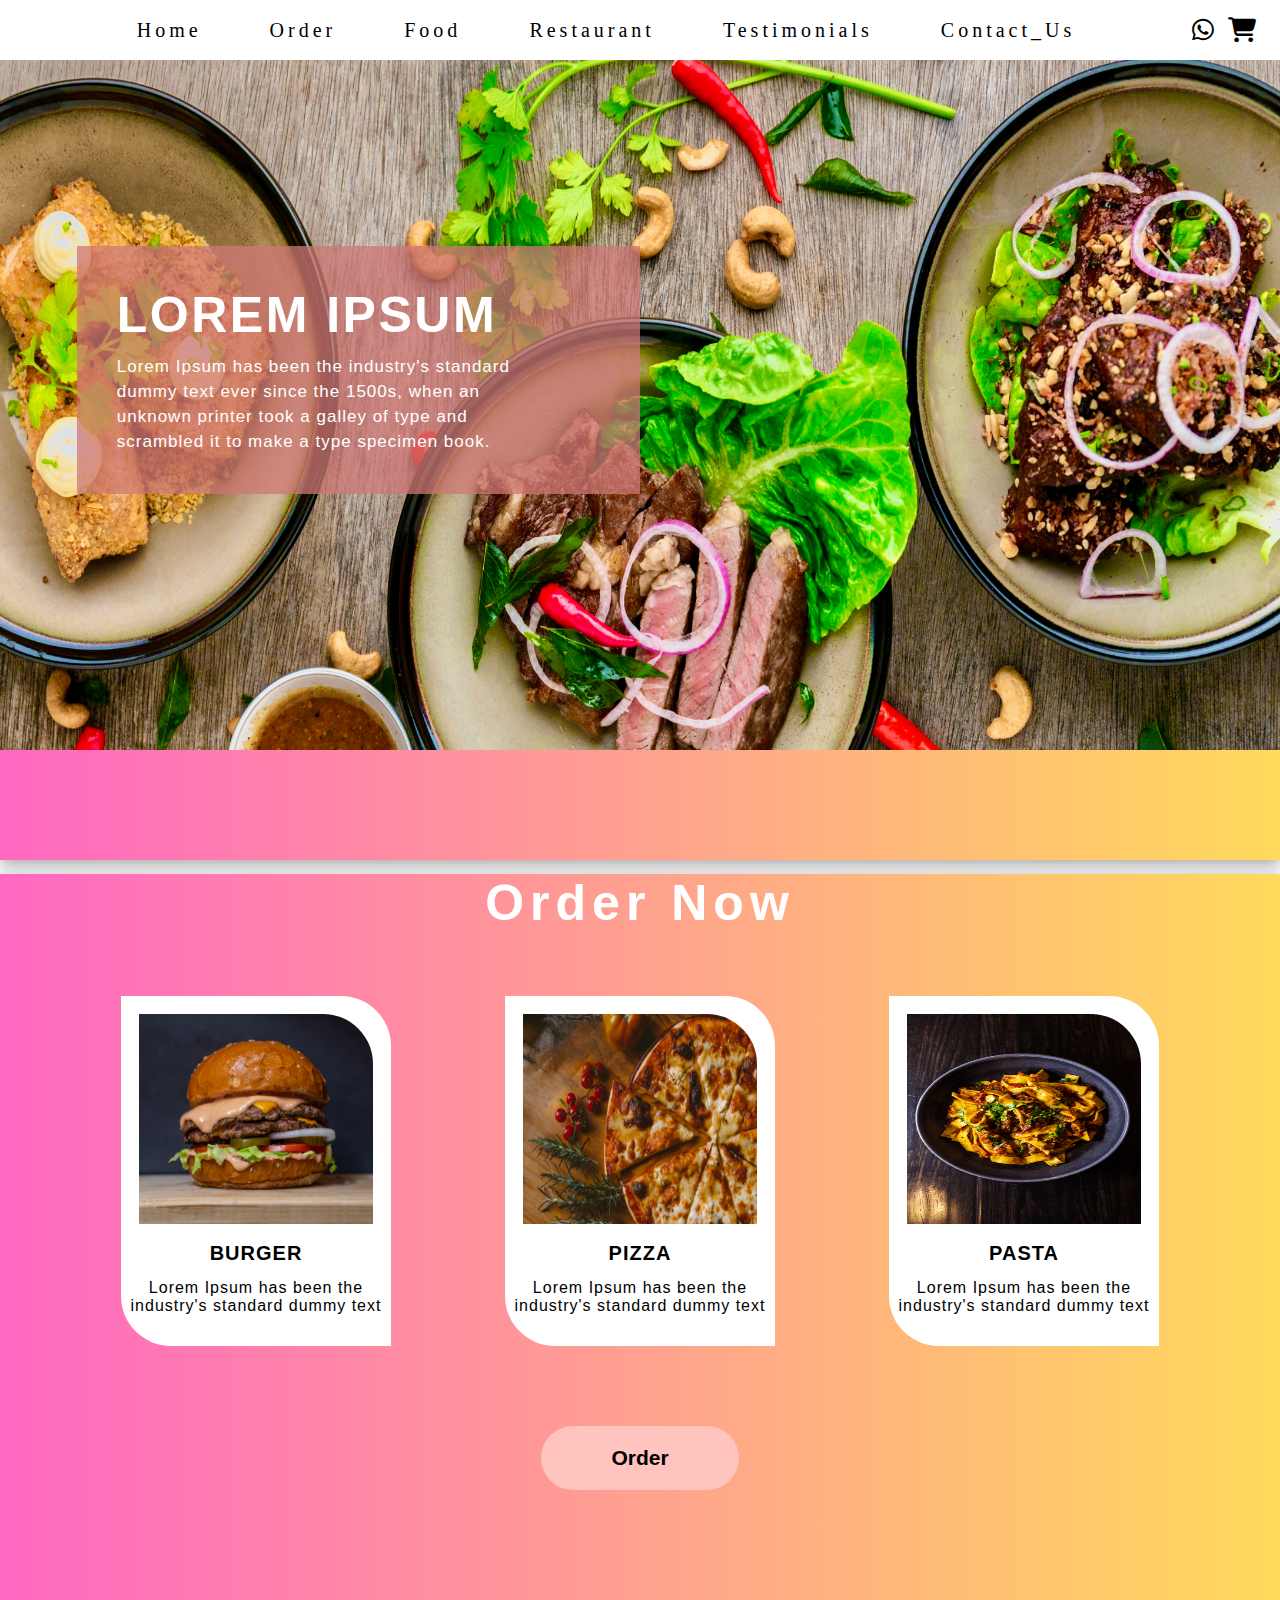
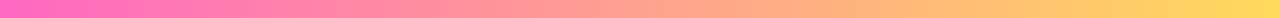
<file: index.html>
<!DOCTYPE html>
<html lang="en">

<head>
    <meta charset="UTF-8">
    <meta http-equiv="X-UA-Compatible" content="IE=edge">
    <meta name="viewport" content="width=device-width, initial-scale=1.0">
    <title>Restaurant App</title>
    <link rel="icon" href="./Assests/Untitled design (1).png">
    <link rel="stylesheet" href="./Styles/index.css" />
    <link rel="stylesheet" href="./Styles/navbar.css" />
    <link rel="stylesheet" href="https://cdnjs.cloudflare.com/ajax/libs/font-awesome/6.2.0/css/all.min.css" />
</head>

<body>
    <!-- Navbar -->
    <nav>
        <input type="checkbox" id="menu-toggle" />
        <label for="menu-toggle" class="menu-icon">&#9776;</label>
        <ul class="menu">
            <li><a href="#home" class="menu_item">Home</a></li>
            <li><a href="#order" class="menu_item">Order</a></li>
            <li><a href="#" class="menu_item">Food</a></li>
            <li><a href="#" class="menu_item">Restaurant</a></li>
            <li><a href="#" class="menu_item">Testimonials</a></li>
            <li><a href="#" class="menu_item">Contact_Us</a></li>
        </ul>
        <div class="logo">
            <i class="fa-brands fa-whatsapp" id="call"></i>
            <i class="fa-solid fa-cart-shopping"></i>
        </div>
    </nav>


    <!-- Home Page -->
    <div id="home">
        <div id="lorem">
            <h1>LOREM IPSUM</h1>
            <p>Lorem Ipsum has been the industry's standard dummy
                text ever since the 1500s, when an unknown printer took a galley of type and scrambled it to make a type
                specimen book.
            </p>
        </div>
        <div id="home_image"><img id="image1" src="./Assests/banner.jpg" alt="img1" /></div>
    </div>
    <div id="div"></div>

    <!-- Order Page -->
    <div id="order">
        <h1>Order Now</h1>
        <div class="container">
            <div id="photo">
                <div><img src="./Assests/burger.jpg" alt="img4" /></div>
                <h2 id="heading" >BURGER</h2>
                <p>
                    Lorem Ipsum has been the <br />
                    industry's standard dummy text
                </p>
            </div>

            <div id="photo">
                <div><img src="./Assests/pizza.jpg" alt="img2" /></div>
                <h2 id="heading">PIZZA</h2>
                <p>
                    Lorem Ipsum has been the <br />
                    industry's standard dummy text
                </p>
            </div>

            <div id="photo">
                <div><img src="./Assests/pasta.jpg" alt="img3" /></div>
                <h2 id="heading">PASTA</h2>
                <p>
                    Lorem Ipsum has been the <br />
                    industry's standard dummy text
                </p>
            </div>
        </div>
        <div>
            <button>Order</button>
        </div>
    </div>

</body>

</html>
</file>
<file: Styles/index.css>
* {
  padding: 0;
  margin: 0;
  box-sizing: border-box;
}

#home {
  position: relative;
}

#lorem {
  color: rgb(255, 255, 255);
  background-color: rgba(205, 120, 118, 0.75);
  width: 44%;
  padding: 40px;
  font-family: sans-serif;
  position: absolute;
  top: 27%;
  left: 6%;
  z-index: 40;
}

#lorem h1 {
  font-size: 50px;
  color: rgb(255, 255, 255);
  letter-spacing: 2.5px;
}

#order>h1 {
  font-size: 50px;
  color: rgb(255, 255, 255);
  letter-spacing: 6px;
}

#lorem p {
  line-height: 25px;
  width: 82%;
  margin-top: 2%;
  letter-spacing: 1px;
  font-size: 17px;
}

#home_image {
  height: 690px;
  overflow: hidden;
  object-fit: contain;
}

#image1 {
  width: 100%;
  height: 100%;
}

#div {
  height: 110px;
  background: linear-gradient(to right, rgb(255, 104, 194), rgb(255, 218, 92));
  box-shadow: rgba(0, 0, 0, 0.35) 0px 5px 15px;
}

#order {
  text-align: center;
  background-color: rgb(188, 87, 104);
  font-family: sans-serif;
  margin-top: 1.1%;
  box-shadow: rgba(0, 0, 0, 0.35) 0px 5px 15px;
  background: linear-gradient(to right, rgb(255, 104, 194), rgb(255, 218, 92));
}

.container {
  display: grid;
  grid-template-columns: repeat(3, 1fr);
  width: 90%;
  margin: auto;
  margin-top: 5%;
  letter-spacing: 1px;
}

.container>div {
  width: 270px;
  height: 350px;
  margin: auto;
  background-color: white;
  border-radius: 0 50px;
}

.container>div>div {
  height: 60%;
  margin: 18px;
  border-radius: 0 50px 0 0;
  overflow: hidden;
  object-fit: contain;
}

.container>div>div>img {
  width: 100%;
  height: 100%;
}

#order>div>button {
  border-radius: 50px;
  padding: 20px 70px;
  margin-top: 80px;
  font-size: 21px;
  font-weight: 700;
  margin-bottom: 10%;
  border: none;
  background-color: rgb(255, 196, 189);
  color: black;
}

h2 {
  font-size: 20px;
  margin-bottom: 5%;
}

.menu_item:hover{
color: rgb(2, 148, 2);
}

@media all and (min-width:0px) and (max-width:286px) {
    .container>div {
       width: 70%;
    }
    .container>div>p{
        font-size: 11px;
    }
  }

@media all  and (max-width:319px) {
    #lorem {
        padding: 10px;
        width: 50%;
        height: 50%;
    }
  
    #lorem h1 {
        font-size: 12px;
    }
  
    #lorem p {
        font-family: Arial, Helvetica, sans-serif;
        font-size: 7px;
        line-height: 12px;
    }
  
    #order {
        font-size: 10px;
        margin-top: 1%;
    }

    #photo{
        height: 250px;
        width: 200px;
    }

    h2{
        font-size: 12px;
    }
  
    .container {
        grid-template-columns: repeat(1, 1fr);
        gap: 10px;
    }
  
    #order>div>button {
        margin-bottom: 12%;
    }

    #home_image {
        height: 250px;
        overflow: hidden;
        object-fit: contain;}

    #div{
        width: 100%;
    }
    #order{
        width: 100%;
        height: 50%;
    }

    #order>h1{
       font-size: 30px;
       padding-top: 10px;
    }
  }


/* For Small Screen (For Mobile Screen)*/
@media all and (min-width: 320px) and (max-width:480px) {
  #lorem {
      padding: 20px;
      width: 60%;
  }

  #lorem h1 {
      font-size: 15px;
  }

  #lorem p {
      width: 100%;
      font-size: 8px;
      line-height: 11px;
  }

  #order {
      margin-top: 3%;
  }

  .container {
      grid-template-columns: repeat(1, 1fr);
      gap: 30px;
  }

  #order>div>button {
      margin-bottom: 25%;
  }

  #home_image {
    height: 300px;
    overflow: hidden;
    object-fit: contain;}

   #order>h1{
      font-size: 30px;
      padding-top: 10px;
    }

    #photo{
        height: 280px;
        width: 220px;
    }

    h2{
        font-size: 15px;
    }

    p{
        font-size: 10px;  
    }
}

/* For Medium Screen (For Tablet)*/

@media all and (min-width: 481px) and (max-width:768px) {
    #lorem {
        padding: 20px;
        width: 50%;
    }
  
    #lorem h1 {
        font-size: 20px;
    }
  
    #lorem p {
        font-size: 10px;
        line-height: 18px;
    }
  
    #order {
        margin-top: 2%;
    }
  
    .container {
        grid-template-columns: repeat(1, 1fr);
        gap: 25px;
    }
  
    #order>div>button {
        margin-bottom: 17%;
    }

    #home_image {
        height: 300px;
        overflow: hidden;
        object-fit: contain;}
  }
  
  /* @media all and (min-width: 769px) and (max-width:1023px) {
    #lorem {
        padding: 20px;
        width: 60%;
    }
  
    #lorem h1 {
        font-size: 50px;
    }
  
    #lorem p {
        width: 70%;
       
    }
  
    #order {
        margin-top: 1%;
    }
  
    .container {
        grid-template-columns: repeat(1, 1fr);
        gap: 20px;
    }
  
    #order>div>button {
        margin-bottom: 12%;
    }

    #home_image{
        width: 990px;
    }

    #div{
        width: 990px;
    }
    #order{
        width: 990px;
    }
  } */
  
 
  @media all and (min-width: 769px) and (max-width:1042px) {
    #lorem {
        padding: 20px;
        width: 60%;
    }
  
    #lorem h1 {
        font-size: 50px;
    }
  
    #lorem p {
        width: 70%;
       
    }
  
    #order {
        margin-top: 1%;
    }

    .container {
        grid-template-columns: repeat(1, 1fr);
        gap: 20px;
    }
  
  
    #order>div>button {
        margin-bottom: 12%;
    }

    #home_image {
        width: 1045px;
        overflow: hidden;
        object-fit: contain;}
    

        #div{
            width: 1045px;
        }
        #order{
            width: 1045px;
        }
        
  }
</file>
<file: Styles/navbar.css>
* {
    padding: 0;
    margin: 0;
    box-sizing: border-box;
}

nav {
    display: flex;
    justify-content: space-between;
    align-items: center;
    background-color: #fff;
    height: 60px;
    padding: 0 20px;
    position: sticky;
    top: 0.1px;
    z-index: 100;
    /* box-shadow: rgba(0, 0, 0, 0.16) 0px 1px 4px; */
    letter-spacing: 4px;
}

nav .logo {
    display: flex;
    gap: 10px;
    font-size: 25px;
}

nav input {
    display: none;
}

nav label.menu-icon {
    cursor: pointer;
    font-size: 24px;
    display: none;
}

nav ul.menu {
    list-style: none;
    display: flex;
    align-items: center;
    margin: auto;
    gap: 48px;
    background-color: #fff;
    font-size: 20px;
    font-weight: 500;
}

nav ul.menu li {
    margin: 0 10px;
}

nav ul.menu li a {
    color: black;
    text-decoration: none;
}

li:hover{
cursor: pointer;
}

@media only screen and (max-width: 768px) {
    nav label.menu-icon {
        display: block;
    }

    nav ul.menu {
        display: none;
        flex-direction: column;
        position: absolute;
        top: 60px;
        left: 0;
        width: 100%;
        padding: 20px;
        text-align: center;
        gap: 0;
    }

    nav .logo {
        font-size: 25px;
    }

    nav ul.menu li {
        margin: 10px 0;
    }

    nav input:checked~ul.menu {
        display: flex;
    }
    
}
</file>
